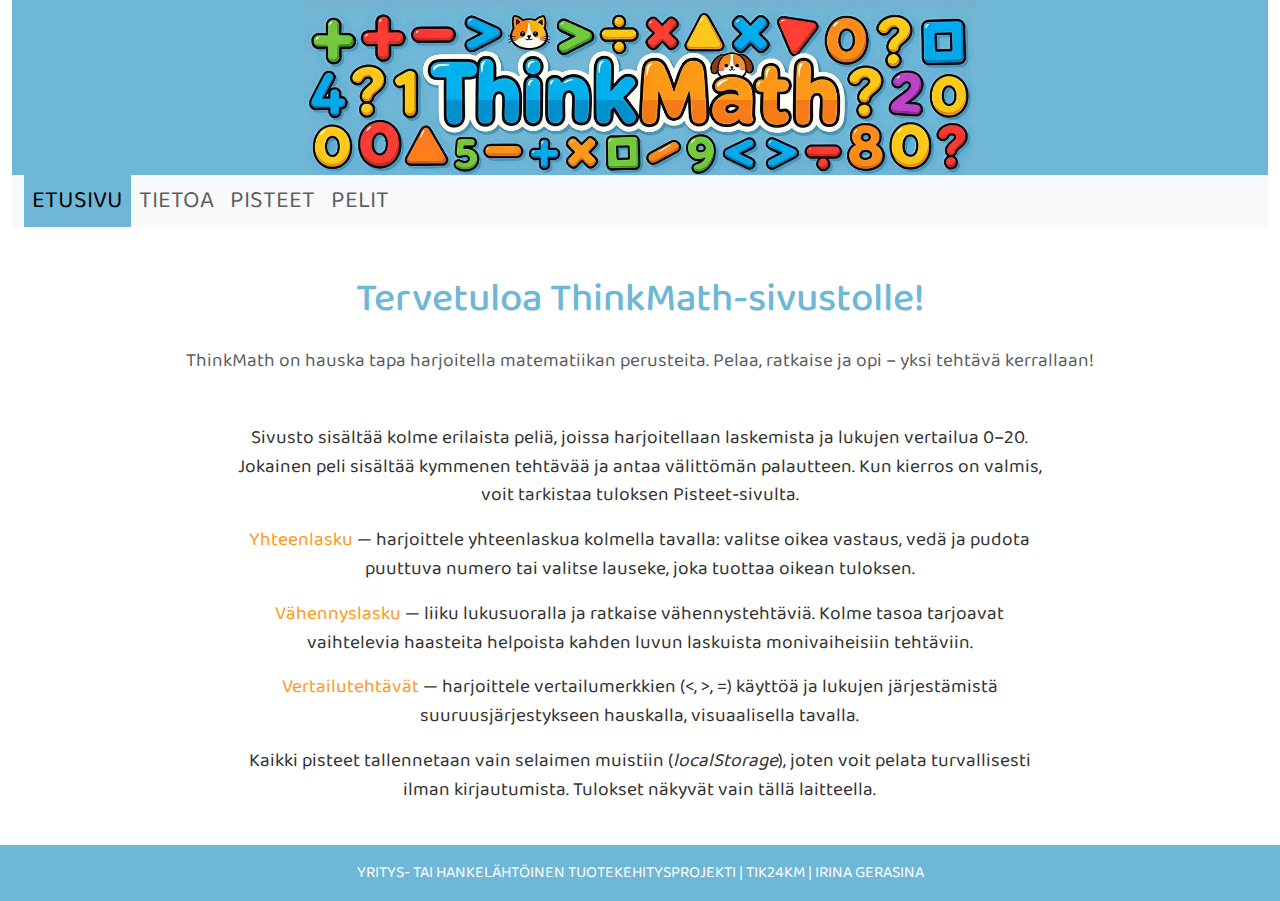
<file: index.html>
<!doctype html>
<html lang="en" class="h-100">
  <head>
    <meta charset="utf-8" />
    <meta name="viewport" content="width=device-width, initial-scale=1" />
    <title>ThinkMath | Etusivu</title>
    <link href="https://fonts.googleapis.com/css2?family=Baloo&display=swap" rel="stylesheet" />
    <link href="./css/style.css" rel="stylesheet" />
    <link
      href="https://cdn.jsdelivr.net/npm/bootstrap@5.3.3/dist/css/bootstrap.min.css"
      rel="stylesheet"
      integrity="sha384-QWTKZyjpPEjISv5WaRU9OFeRpok6YctnYmDr5pNlyT2bRjXh0JMhjY6hW+ALEwIH"
      crossorigin="anonymous"
    />
  </head>

  <body class="d-flex flex-column h-100">
    <div class="container-fluid flex-shrink-0">
      <header class="d-flex justify-content-center align-items-center header-image"></header>

      <nav class="navbar navbar-expand-lg bg-body-tertiary">
        <div class="container-fluid">
          <button
            class="navbar-toggler"
            type="button"
            data-bs-toggle="collapse"
            data-bs-target="#navbarNavDropdown"
            aria-controls="navbarNavDropdown"
            aria-expanded="false"
            aria-label="Toggle navigation">
            <span class="navbar-toggler-icon"></span>
          </button>

          <div class="collapse navbar-collapse" id="navbarNavDropdown">
            <ul class="navbar-nav">
              <li class="nav-item">
                <a class="nav-link active" href="index.html">Etusivu</a>
              </li>
              <li class="nav-item">
                <a class="nav-link" href="./pages/info.html">Tietoa</a>
              </li>
              <li class="nav-item">
                <a class="nav-link" href="./pages/scores.html">Pisteet</a>
              </li>
              <li class="nav-item">
                <a class="nav-link" href="./pages/math.html">Pelit</a>
              </li>
            </ul>
          </div>
        </div>
      </nav>

      <main class="container-fluid my-4">
        <section class="text-center my-5">
          <h1 class="mb-4 text-center">Tervetuloa ThinkMath-sivustolle!</h1>
          <p class="text-muted">
            ThinkMath on hauska tapa harjoitella matematiikan perusteita. Pelaa, ratkaise ja opi
            – yksi tehtävä kerrallaan!
          </p>
        </section>

        <div class="row">
          <div class="col-md-12 d-flex justify-content-center">
            <article class="col-md-8 text-left">
              <p>
                Sivusto sisältää kolme erilaista peliä, joissa harjoitellaan laskemista ja
                lukujen vertailua 0–20. Jokainen peli sisältää kymmenen tehtävää ja antaa
                välittömän palautteen. Kun kierros on valmis, voit tarkistaa tuloksen
                Pisteet-sivulta.
              </p>

              <p>
                <span style="color: #ff9818">Yhteenlasku</span> — harjoittele
                yhteenlaskua kolmella tavalla: valitse oikea vastaus, vedä ja pudota puuttuva
                numero tai valitse lauseke, joka tuottaa oikean tuloksen.
              </p>

              <p>
                <span style="color: #ff9818">Vähennyslasku</span> — liiku
                lukusuoralla ja ratkaise vähennystehtäviä. Kolme tasoa tarjoavat
                vaihtelevia haasteita helpoista kahden luvun laskuista monivaiheisiin tehtäviin.
              </p>

              <p>
                <span style="color: #ff9818">Vertailutehtävät</span> — harjoittele
                vertailumerkkien (<, >, =) käyttöä ja lukujen järjestämistä suuruusjärjestykseen
                hauskalla, visuaalisella tavalla.
              </p>

              <p>
                Kaikki pisteet tallennetaan vain selaimen muistiin (<em>localStorage</em>),
                joten voit pelata turvallisesti ilman kirjautumista. Tulokset näkyvät vain tällä
                laitteella.
              </p>
            </article>
          </div>
        </div>
      </main>
    </div>

    <footer class="footer mt-auto py-3 text-center custom-footer">
      <div class="container">
        <span>Yritys- tai hankelähtöinen tuotekehitysprojekti | TIK24KM | Irina Gerasina</span>
      </div>
    </footer>

    <script
      src="https://cdn.jsdelivr.net/npm/bootstrap@5.3.3/dist/js/bootstrap.bundle.min.js"
      integrity="sha384-YvpcrYf0tY3lHB60NNkmXc5s9fDVZLESaAA55NDzOxhy9GkcIdslK1eN7N6jIeHz"
      crossorigin="anonymous"
    ></script>
  </body>
</html>
</file>
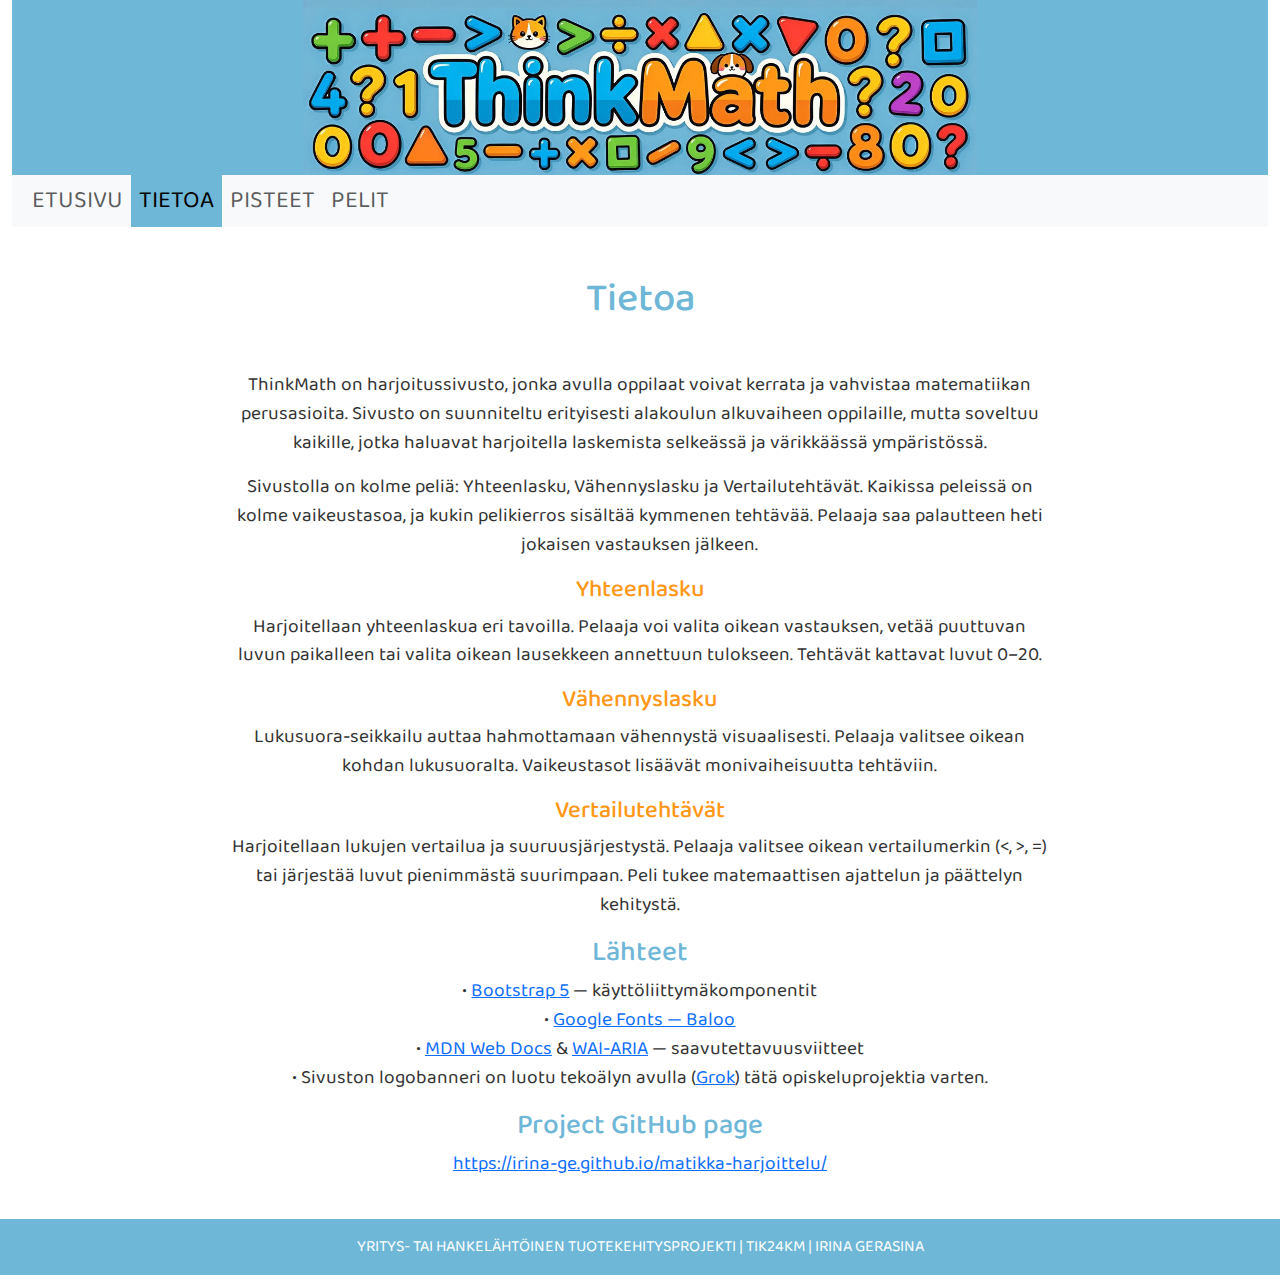
<file: pages/info.html>
<!doctype html>
<html lang="en" class="h-100">
  <head>
    <meta charset="utf-8" />
    <meta name="viewport" content="width=device-width, initial-scale=1" />
    <title>ThinkMath | Tietoa</title>
    <link href="https://fonts.googleapis.com/css2?family=Baloo&display=swap" rel="stylesheet" />
    <link href="../css/style.css" rel="stylesheet" />
    <link
      href="https://cdn.jsdelivr.net/npm/bootstrap@5.3.3/dist/css/bootstrap.min.css"
      rel="stylesheet"
      integrity="sha384-QWTKZyjpPEjISv5WaRU9OFeRpok6YctnYmDr5pNlyT2bRjXh0JMhjY6hW+ALEwIH"
      crossorigin="anonymous"
    />
  </head>

  <body class="d-flex flex-column h-100">
    <div class="container-fluid flex-shrink-0">
      <header class="d-flex justify-content-center align-items-center header-image"></header>

      <nav class="navbar navbar-expand-lg bg-body-tertiary">
        <div class="container-fluid">
          <button
            class="navbar-toggler"
            type="button"
            data-bs-toggle="collapse"
            data-bs-target="#navbarNavDropdown"
            aria-controls="navbarNavDropdown"
            aria-expanded="false"
            aria-label="Toggle navigation">
            <span class="navbar-toggler-icon"></span>
          </button>

          <div class="collapse navbar-collapse" id="navbarNavDropdown">
            <ul class="navbar-nav">
              <li class="nav-item">
                <a class="nav-link" href="../index.html">Etusivu</a>
              </li>
              <li class="nav-item">
                <a class="nav-link active" href="./info.html">Tietoa</a>
              </li>
              <li class="nav-item">
                <a class="nav-link" href="./scores.html">Pisteet</a>
              </li>
              <li class="nav-item">
                <a class="nav-link" href="./math.html">Pelit</a>
              </li>
            </ul>
          </div>
        </div>
      </nav>

      <main class="container-fluid my-4">
        <section class="text-center my-5">
          <h1 class="mb-4 text-center">Tietoa</h1>
        </section>

        <div class="row">
          <div class="col-md-12 d-flex justify-content-center">
            <article class="col-md-8 text-left">
              <p>
                ThinkMath on harjoitussivusto, jonka avulla
                oppilaat voivat kerrata ja vahvistaa matematiikan perusasioita.
                Sivusto on suunniteltu erityisesti alakoulun alkuvaiheen
                oppilaille, mutta soveltuu kaikille, jotka haluavat harjoitella
                laskemista selkeässä ja värikkäässä ympäristössä.
              </p>

              <p>
                Sivustolla on kolme peliä: Yhteenlasku,
                Vähennyslasku ja Vertailutehtävät.
                Kaikissa peleissä on kolme vaikeustasoa, ja kukin pelikierros
                sisältää kymmenen tehtävää. Pelaaja saa palautteen heti jokaisen
                vastauksen jälkeen.
              </p>

              <h4>Yhteenlasku</h4>
              <p>
                Harjoitellaan yhteenlaskua eri tavoilla. Pelaaja voi valita oikean
                vastauksen, vetää puuttuvan luvun paikalleen tai valita oikean
                lausekkeen annettuun tulokseen. Tehtävät kattavat luvut 0–20.
              </p>

              <h4>Vähennyslasku</h4>
              <p>
                Lukusuora-seikkailu auttaa hahmottamaan vähennystä
                visuaalisesti. Pelaaja valitsee oikean kohdan lukusuoralta.
                Vaikeustasot lisäävät monivaiheisuutta tehtäviin.
              </p>

              <h4>Vertailutehtävät</h4>
              <p>
                Harjoitellaan lukujen vertailua ja suuruusjärjestystä. Pelaaja
                valitsee oikean vertailumerkin (<, >, =) tai järjestää luvut
                pienimmästä suurimpaan. Peli tukee matemaattisen ajattelun ja
                päättelyn kehitystä.
              </p>

              <h3>Lähteet</h3>
                <p>
                  • <a href="https://getbootstrap.com/" target="_blank" rel="noopener">Bootstrap 5</a> — käyttöliittymäkomponentit <br />
                  • <a href="https://fonts.google.com/" target="_blank" rel="noopener">Google Fonts — Baloo</a> <br />
                  • <a href="https://developer.mozilla.org/" target="_blank" rel="noopener">MDN Web Docs</a> &amp; 
                  <a href="https://www.w3.org/WAI/ARIA/" target="_blank" rel="noopener">WAI-ARIA</a> — saavutettavuusviitteet <br />
                  • Sivuston logobanneri on luotu tekoälyn avulla 
                  (<a href="https://grok.com/" target="_blank" rel="noopener">Grok</a>) tätä opiskeluprojektia varten. <br />
                </p>

              <h3>Project GitHub page</h3>
              <p>
                <a href="https://irina-ge.github.io/matikka-harjoittelu/" target="_blank">
                  https://irina-ge.github.io/matikka-harjoittelu/
                </a>
              </p>
            </article>
          </div>
        </div>
      </main>
    </div>

    <footer class="footer mt-auto py-3 text-center custom-footer">
      <div class="container">
        <span>Yritys- tai hankelähtöinen tuotekehitysprojekti | TIK24KM | Irina Gerasina</span>
      </div>
    </footer>

    <script
      src="https://cdn.jsdelivr.net/npm/bootstrap@5.3.3/dist/js/bootstrap.bundle.min.js"
      integrity="sha384-YvpcrYf0tY3lHB60NNkmXc5s9fDVZLESaAA55NDzOxhy9GkcIdslK1eN7N6jIeHz"
      crossorigin="anonymous"
    ></script>
  </body>
</html>
</file>
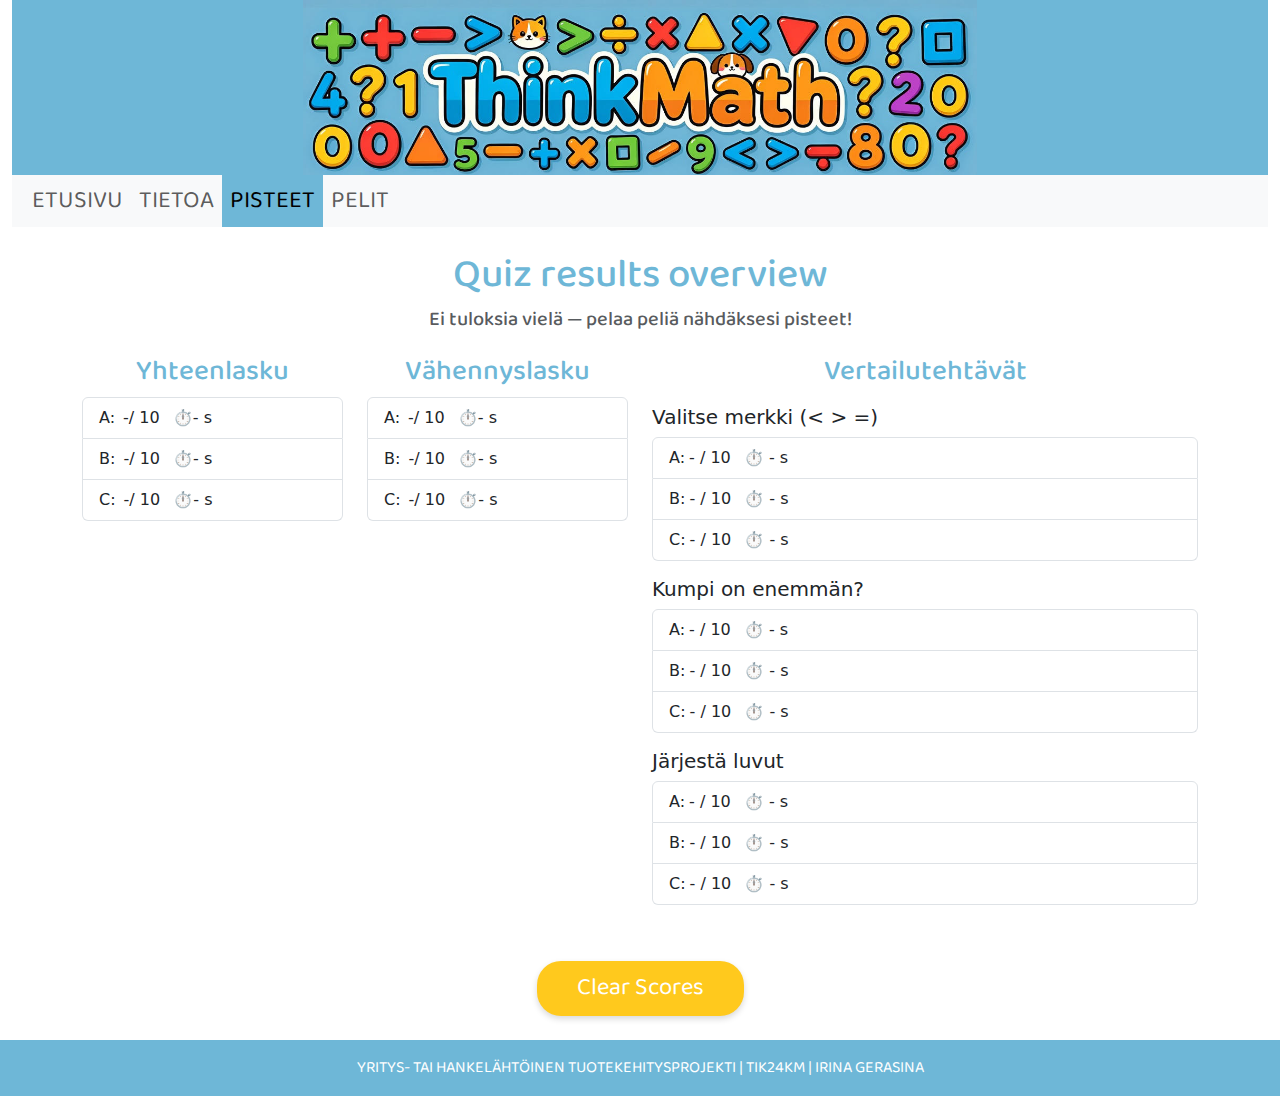
<file: pages/scores.html>
<!doctype html>
<html lang="en" class="h-100">
  <head>
    <meta charset="utf-8" />
    <meta name="viewport" content="width=device-width, initial-scale=1" />
    <title>ThinkMath | Pisteet</title>
    <link href="https://fonts.googleapis.com/css2?family=Baloo&display=swap" rel="stylesheet"/>
    <link href="../css/style.css" rel="stylesheet" />
    <link href="https://cdn.jsdelivr.net/npm/bootstrap@5.3.3/dist/css/bootstrap.min.css"
          rel="stylesheet"
          integrity="sha384-QWTKZyjpPEjISv5WaRU9OFeRpok6YctnYmDr5pNlyT2bRjXh0JMhjY6hW+ALEwIH"
          crossorigin="anonymous" />
  </head>

  <body class="d-flex flex-column h-100">
    <div class="container-fluid flex-shrink-0">
      <!-- Header -->
      <header class="d-flex justify-content-center align-items-center header-image"></header>

      <!-- Navigation -->
      <nav class="navbar navbar-expand-lg bg-body-tertiary">
        <div class="container-fluid">
          <button class="navbar-toggler" type="button" data-bs-toggle="collapse"
                  data-bs-target="#navbarNavDropdown" aria-controls="navbarNavDropdown"
                  aria-expanded="false" aria-label="Toggle navigation">
            <span class="navbar-toggler-icon"></span>
          </button>
          <div class="collapse navbar-collapse" id="navbarNavDropdown">
            <ul class="navbar-nav">
              <li class="nav-item"><a class="nav-link" href="../index.html">Etusivu</a></li>
              <li class="nav-item"><a class="nav-link" href="./info.html">Tietoa</a></li>
              <li class="nav-item"><a class="nav-link active" href="./scores.html">Pisteet</a></li>
              <li class="nav-item"><a class="nav-link" href="./math.html">Pelit</a></li>
            </ul>
          </div>
        </div>
      </nav>

      <!-- Scores Content -->
      <main class="container my-4">
        <section class="text-center my-4">
          <h1 class="mb-2">Quiz results overview</h1>
          <h2 id="total-scores" class="h5 text-muted"></h2>
        </section>

        <div class="row justify-content-center gy-4">

          <!-- Yhteenlasku -->
          <section class="col-12 col-sm-6 col-md-4 col-lg-3">
            <h3>Yhteenlasku</h3>
            <ul class="list-group w-auto">
              <li class="list-group-item d-flex align-items-center gap-2">
                <span class="text-label">A:</span>
                <div>
                  <span id="addition-A-correct">-</span><span>/ 10</span>
                  <span class="ms-2">⏱</span><span id="addition-A-time">- s</span>
                </div>
              </li>
              <li class="list-group-item d-flex align-items-center gap-2">
                <span class="text-label">B:</span>
                <div>
                  <span id="addition-B-correct">-</span><span>/ 10</span>
                  <span class="ms-2">⏱</span><span id="addition-B-time">- s</span>
                </div>
              </li>
              <li class="list-group-item d-flex align-items-center gap-2">
                <span class="text-label">C:</span>
                <div>
                  <span id="addition-C-correct">-</span><span>/ 10</span>
                  <span class="ms-2">⏱</span><span id="addition-C-time">- s</span>
                </div>
              </li>
            </ul>
          </section>

          <!-- Vähennyslasku -->
          <section class="col-12 col-sm-6 col-md-4 col-lg-3">
            <h3>Vähennyslasku</h3>
            <ul class="list-group w-auto">
              <li class="list-group-item d-flex align-items-center gap-2">
                <span class="text-label">A:</span>
                <div>
                  <span id="subtraction-A-correct">-</span><span>/ 10</span>
                  <span class="ms-2">⏱</span><span id="subtraction-A-time">- s</span>
                </div>
              </li>
              <li class="list-group-item d-flex align-items-center gap-2">
                <span class="text-label">B:</span>
                <div>
                  <span id="subtraction-B-correct">-</span><span>/ 10</span>
                  <span class="ms-2">⏱</span><span id="subtraction-B-time">- s</span>
                </div>
              </li>
              <li class="list-group-item d-flex align-items-center gap-2">
                <span class="text-label">C:</span>
                <div>
                  <span id="subtraction-C-correct">-</span><span>/ 10</span>
                  <span class="ms-2">⏱</span><span id="subtraction-C-time">- s</span>
                </div>
              </li>
            </ul>
          </section>

          <!-- Vertailutehtävät Section -->
          <section class="col-12 col-md-8 col-lg-6">
            <h3>Vertailutehtävät</h3>

          <!-- Pelimuoto 1 -->
          <div class="mt-3">
    <h5>Valitse merkki (&lt; &gt; =)</h5>
    <ul class="list-group w-auto mb-3">
      <li class="list-group-item d-flex align-items-center gap-1">
        <span class="text-label">A:</span>
        <div>
          <span id="cmp-sign-A-correct">-</span> / 10
          <span class="ms-2">⏱</span>
          <span id="cmp-sign-A-time">- s</span>
        </div>
      </li>
      <li class="list-group-item d-flex align-items-center gap-1">
        <span class="text-label">B:</span>
        <div>
          <span id="cmp-sign-B-correct">-</span> / 10
          <span class="ms-2">⏱</span>
          <span id="cmp-sign-B-time">- s</span>
        </div>
      </li>
      <li class="list-group-item d-flex align-items-center gap-1">
        <span class="text-label">C:</span>
        <div>
          <span id="cmp-sign-C-correct">-</span> / 10
          <span class="ms-2">⏱</span>
          <span id="cmp-sign-C-time">- s</span>
        </div>
      </li>
    </ul>
  </div>

  <!-- Pelimuoto 2 -->
  <div class="mt-3">
    <h5>Kumpi on enemmän?</h5>
    <ul class="list-group w-auto mb-3">
      <li class="list-group-item d-flex align-items-center gap-1">
        <span class="text-label">A:</span>
        <div>
          <span id="cmp-more-A-correct">-</span> / 10
          <span class="ms-2">⏱</span>
          <span id="cmp-more-A-time">- s</span>
        </div>
      </li>
      <li class="list-group-item d-flex align-items-center gap-1">
        <span class="text-label">B:</span>
        <div>
          <span id="cmp-more-B-correct">-</span> / 10
          <span class="ms-2">⏱</span>
          <span id="cmp-more-B-time">- s</span>
        </div>
      </li>
      <li class="list-group-item d-flex align-items-center gap-1">
        <span class="text-label">C:</span>
        <div>
          <span id="cmp-more-C-correct">-</span> / 10
          <span class="ms-2">⏱</span>
          <span id="cmp-more-C-time">- s</span>
        </div>
      </li>
    </ul>
  </div>

  <!-- Pelimuoto 3 -->
  <div class="mt-3">
    <h5>Järjestä luvut</h5>
    <ul class="list-group w-auto mb-3">
      <li class="list-group-item d-flex align-items-center gap-1">
        <span class="text-label">A:</span>
        <div>
          <span id="cmp-order-A-correct">-</span> / 10
          <span class="ms-2">⏱</span>
          <span id="cmp-order-A-time">- s</span>
        </div>
      </li>
      <li class="list-group-item d-flex align-items-center gap-1">
        <span class="text-label">B:</span>
        <div>
          <span id="cmp-order-B-correct">-</span> / 10
          <span class="ms-2">⏱</span>
          <span id="cmp-order-B-time">- s</span>
        </div>
      </li>
      <li class="list-group-item d-flex align-items-center gap-1">
        <span class="text-label">C:</span>
        <div>
          <span id="cmp-order-C-correct">-</span> / 10
          <span class="ms-2">⏱</span>
          <span id="cmp-order-C-time">- s</span>
        </div>
      </li>
    </ul>
  </div>
</section>

        </div>
      </main>
    </div>

    <div class="text-center mb-4">
      <button id="clear-scores" class="btn btn-danger">Clear Scores</button>
    </div>

    <!-- Footer -->
    <footer class="footer mt-auto py-3 text-center custom-footer">
      <div class="container">
        <span>Yritys- tai hankelähtöinen tuotekehitysprojekti | TIK24KM | Irina Gerasina</span>
      </div>
    </footer>

    <!-- clear-scores-modal -->
    <div class="clear-scores-modal" id="clearScoresModal">
      <div class="modal-content">
        <h2 class="modal-title">Clear Scores</h2>
        <p class="modal-text">Are you sure you want to clear all scores?</p>
        <div class="modal-buttons">
          <button class="modal-button cancel" onclick="closeModal()">Cancel</button>
          <button class="modal-button" onclick="confirmClear()">Clear</button>
        </div>
      </div>
    </div>

    <script src="https://cdn.jsdelivr.net/npm/bootstrap@5.3.3/dist/js/bootstrap.bundle.min.js"
            integrity="sha384-YvpcrYf0tY3lHB60NNkmXc5s9fDVZLESaAA55NDzOxhy9GkcIdslK1eN7N6jIeHz"
            crossorigin="anonymous"></script>
    <script src="../js/scores.js" defer></script>
  </body>
</html>
</file>
<file: css/style.css>
/* Common styles for common pages */
* {
  margin: 0;
  padding: 0;
  box-sizing: border-box;
  font-family: inherit;
  font-size: 100%;
  line-height: 1.5;
}

body {
  background-color: #f2f9fc;
  color: #333333;
  font-family: "Baloo", sans-serif;
}

/* Header */
.header-image {
  background:
    url("../images/banner.png") no-repeat top center,
    #6eb7d7;
  background-size: contain;
  background-position: center;
  height: 175px;
  margin-bottom: 0;
}

h1 {
  font-family: "Baloo", sans-serif;
  color: #6eb7d7 !important;
  text-align: center;
}

h2 {
  font-family: "Baloo", sans-serif;
  color: #6eb7d7 !important;
  text-align: center;
}

h3 {
  font-family: "Baloo", sans-serif;
  color: #6eb7d7 !important;
  text-align: center;
}

h4 {
  font-family: "Baloo", sans-serif;
  color: #ff9818 !important;
  text-align: center;
}

p {
  font-family: "Baloo", sans-serif;
  font-size: 1.2rem;
  color: #333333;
  text-align: center;
}

/* Navigation */
.navbar {
  font-size: 1.5rem;
  padding: 0% !important;
}

.nav-link {
  color: #333333;
  font-family: "Baloo", sans-serif;
  text-transform: uppercase;
  text-align: center;
  transition:
    color 0.3s ease,
    background-color 0.3s ease;
  padding: 0.5rem 1rem;
}

.nav-link:hover {
  color: #ffffff;
  background-color: #ff9818;
}

.nav-link.active {
  color: #ffffff;
  background-color: #6eb7d7;
}

.dropdown-menu {
  font-family: "Baloo", sans-serif;
}

.dropdown-item.active {
  color: #ffffff;
  background-color: #6eb7d7 !important;
}

.dropdown-item:hover {
  color: #ffffff;
  background-color: #ff9818 !important;
}

.section-title {
  margin-bottom: 1rem;
  font-size: 1.5rem;
  text-align: center;
  color: #6eb7d7;
}

.custom-footer {
  background-color: #6eb7d7;
  color: #ffffff;
  font-family: "Baloo", sans-serif;
  text-align: center;
  text-transform: uppercase;
}

#ghlink {
  text-decoration: none;
  color: #7aa2f7;
}

/* Clear Scores button */
#clear-scores {
  font-family: "Baloo", sans-serif;
  font-size: 1.5rem;
  background-color: #ffc91d;
  color: #ffffff;
  border: none;
  border-radius: 1.5rem;
  padding: 0.6rem 2.5rem;
  cursor: pointer;
  transition: all 0.3s ease;
  display: inline-block;
  box-shadow: 0 3px 6px rgba(0, 0, 0, 0.15);
}

#clear-scores:hover {
  background-color: #ff9818;
  color: #ffffff;
  transform: translateY(-2px);
}

/* Modal overlay */
.clear-scores-modal {
  display: none;
  visibility: hidden;
  position: fixed;
  top: 0;
  left: 0;
  width: 100%;
  height: 100%;
  background-color: rgba(0, 0, 0, 0.5);
  z-index: 1000;
  display: flex;
  justify-content: center;
  align-items: center;
}

/* Modal content */
.clear-scores-modal .modal-content {
  background-color: white;
  padding: 2rem;
  border-radius: 0.5rem;
  text-align: center;
  width: 90%;
  max-width: 400px;
  margin: 0 auto;
}

.clear-scores-modal .modal-title {
  font-size: 1.5rem;
  font-weight: bold;
  margin-bottom: 1rem;
}

.clear-scores-modal .modal-text {
  font-size: 1.2rem;
  margin-bottom: 1.5rem;
}

.clear-scores-modal .modal-buttons {
  display: flex;
  justify-content: center;
  gap: 1rem;
}

.clear-scores-modal .modal-button {
  background-color: #ffc91d !important;
  color: white;
  font-family: Baloo;
  font-size: 1.4em;
  padding: 0.5rem 1rem;
  border-radius: 1rem;
  border: none;
  cursor: pointer;
  width: auto;
  min-width: 120px;
}

.clear-scores-modal .modal-button cancel {
  background-color: #e0e0e0 !important;
}

.clear-scores-modal .modal-button:hover {
  background-color: #ff9818 !important;
}

.clear-scores-modal .modal-button-cancel:hover {
  background-color: #cccccc !important;
}

/* scores page cards */
.scores-subtitle {
  font-size: 1.1rem;
  margin-top: .5rem;
}

.score-card {
  background: #ffffff;
  border-radius: 20px;
  box-shadow: 0 10px 30px rgba(0,0,0,0.05);
  padding: 1.5rem 1.4rem 1.4rem;
  height: 100%;
}

.score-card h3 {
  margin-bottom: .5rem;
  text-align: left;
}

.score-card-sub {
  font-size: 0.95rem;
  color: #97a6b4;
  margin-bottom: 1rem;
  text-align: left;
}

.score-row {
  background: #f6fafc;
  border-radius: 14px;
  display: flex;
  justify-content: space-between;
  align-items: center;
  padding: .4rem .75rem;
  margin-bottom: .6rem;
  gap: .5rem;
}

.score-row.small {
  padding: .3rem .65rem;
  font-size: .95rem;
}

.score-level {
  background: #ffc91d;
  color: #fff;
  width: 36px;
  height: 32px;
  border-radius: 12px;
  display: flex;
  align-items: center;
  justify-content: center;
  font-weight: 600;
}

.score-values {
  flex: 1;
  text-align: right;
  color: #333;
}

.score-time {
  margin-left: .35rem;
  color: #6eb7d7;
  font-size: .9rem;
}

.score-mode-title {
  font-weight: 600;
  color: #6eb7d7;
  margin-bottom: .25rem;
  font-size: .95rem;
}

#clear-scores {
  margin-top: 1rem;
}
@media (max-width: 767px) {
  .score-card {
    margin-bottom: 1rem;
  }
}
</file>
